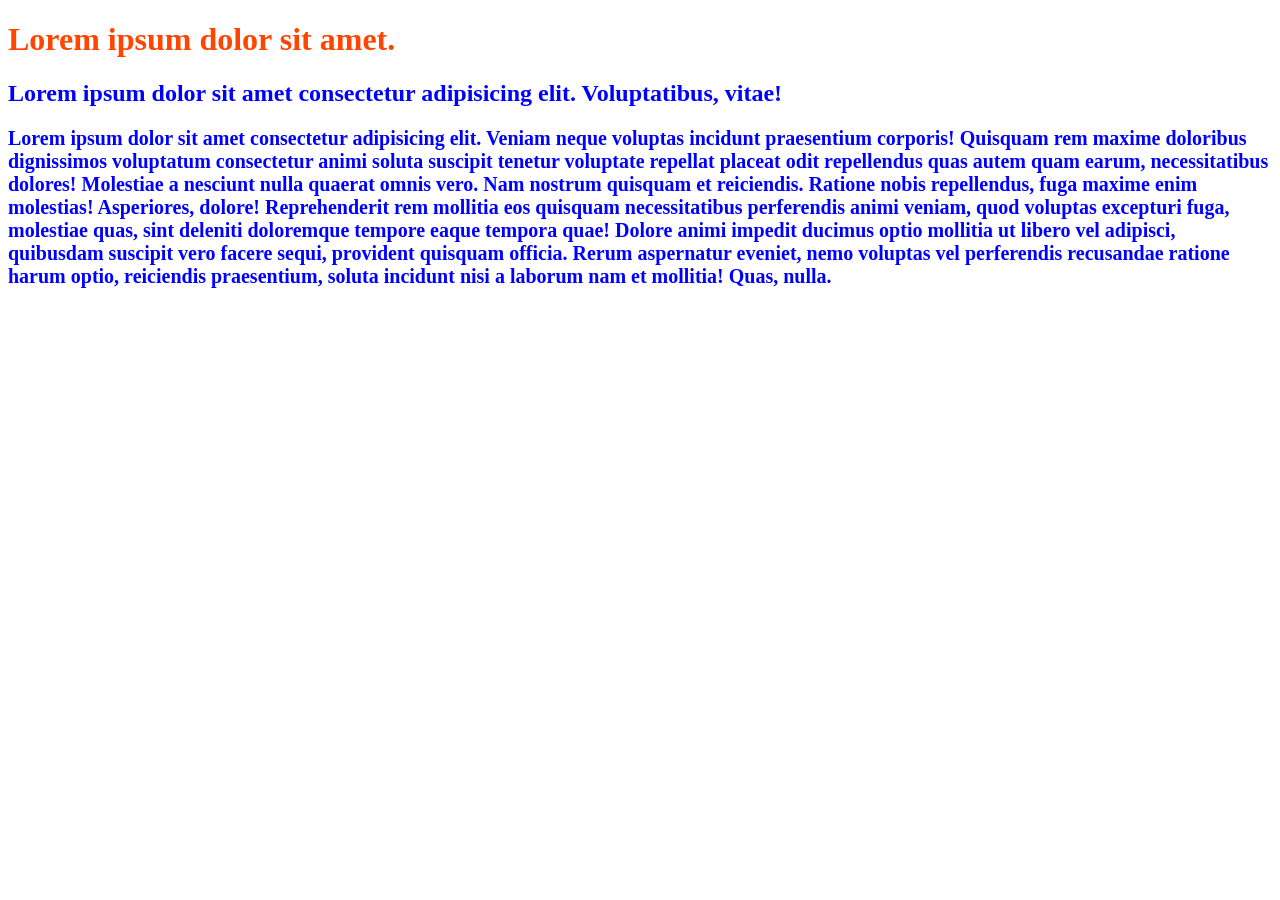
<file: 01_basics/index.html>
<!DOCTYPE html>
<html lang="en">
<head>
    <meta charset="UTF-8">
    <meta name="viewport" content="width=device-width, initial-scale=1.0">
    <title>CSS basics</title>
    <style>
       .text{
        color: blue;
       }
    </style>
   <link rel="stylesheet" href="style.css">
</head>
<body>
  <h1 style="color:orangered;"> Lorem ipsum dolor sit amet.</h1>
  <h2 class="text">Lorem ipsum dolor sit amet consectetur adipisicing elit. Voluptatibus, vitae!</h2>
   <p class="text">Lorem ipsum dolor sit amet consectetur adipisicing elit. Veniam neque voluptas incidunt praesentium corporis! Quisquam rem maxime doloribus dignissimos voluptatum consectetur animi soluta suscipit tenetur voluptate repellat placeat odit repellendus quas autem quam earum, necessitatibus dolores! Molestiae a nesciunt nulla quaerat omnis vero. Nam nostrum quisquam et reiciendis. Ratione nobis repellendus, fuga maxime enim molestias! Asperiores, dolore! Reprehenderit rem mollitia eos quisquam necessitatibus perferendis animi veniam, quod voluptas excepturi fuga, molestiae quas, sint deleniti doloremque tempore eaque tempora quae! Dolore animi impedit ducimus optio mollitia ut libero vel adipisci, quibusdam suscipit vero facere sequi, provident quisquam officia. Rerum aspernatur eveniet, nemo voluptas vel perferendis recusandae ratione harum optio, reiciendis praesentium, soluta incidunt nisi a laborum nam et mollitia! Quas, nulla.

   </p>
   </body>
   </html>
</file>
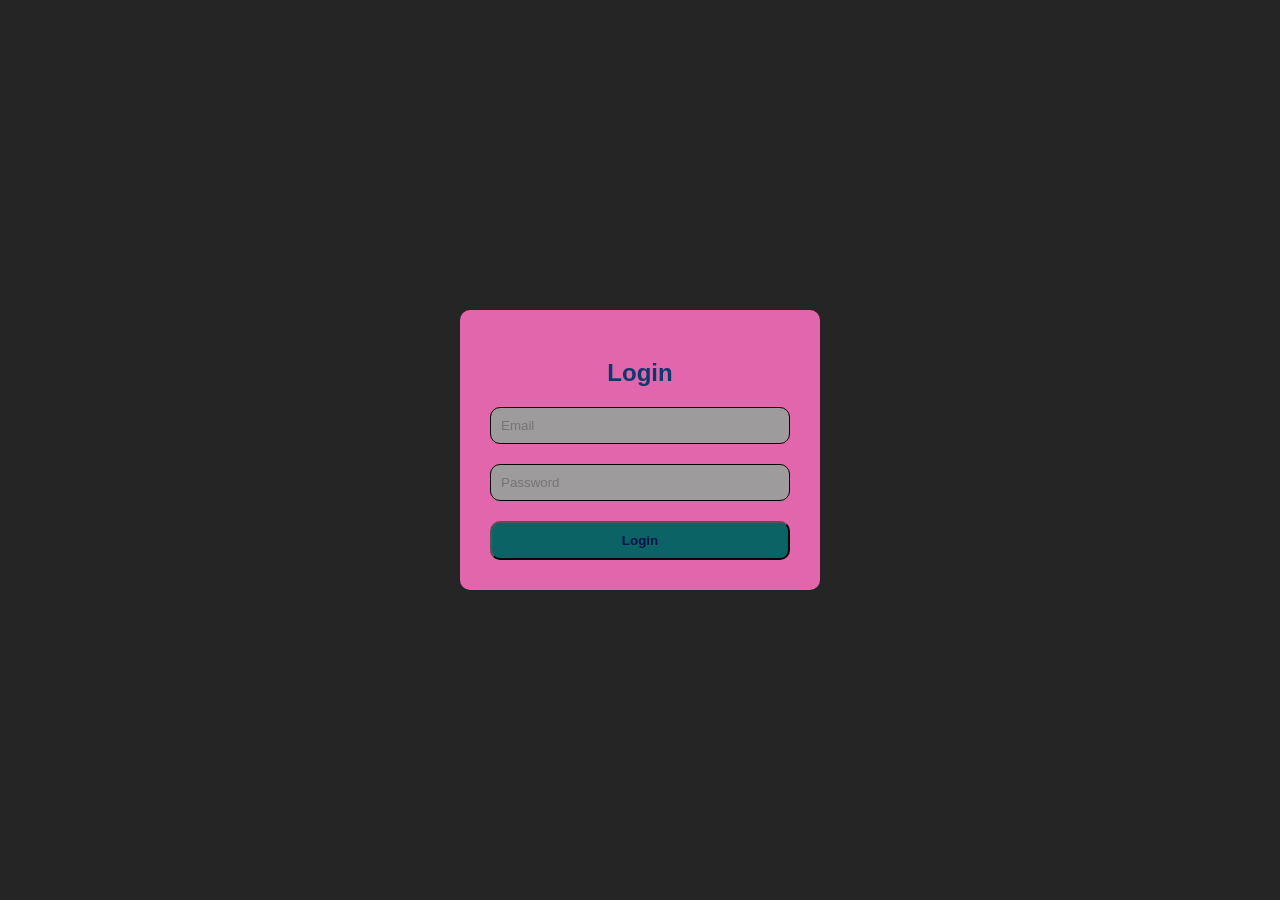
<file: 01_basics/login.html>
<!DOCTYPE html>
<html lang="en">
<head>
    <meta charset="UTF-8">
    <meta name="viewport" content="width=, initial-scale=1.0">
    <title>Login Page</title>
</head>
<style>
    body{
        font-family: 'Franklin Gothic Medium', 'Arial Narrow', Arial, sans-serif;
        background-color: #262525;
        margin: 0;
        padding: 0;
        height: 100vh;
        display: flex;
        justify-content: center;
        align-items: center;
    }
    h2{
       color:rgb(10, 58, 109);
       text-align: center;
       margin-bottom: 20px;
    }
    .card {
    background-color: #e266ab;
    border-radius: 10px;
    padding: 30px;
    width: 300px;
}
form{
    display: flex;
    flex-direction: column;
}
input{
    margin-bottom: 20px;
    padding: 10px;
    border-radius: 10px;
    border: 1px solid black;
    background-color: #9d9b9b;
}
button{
    background-color: rgb(12, 99, 102);
    color: #021048;
    padding: 10px;
    border-radius: 10px;
}
button:hover{
    background-color: #5768ab;
}
</style>

<body>
    <div class="card">
        <h2>Login</h2>
        <form>
            <input type="email" name="" id="" placeholder="Email">
            <input type="password" name="" id="" placeholder="Password">
            <button type="submit"><b>Login</b></button>
        </form>
        
    </div>
</body>
</html>
</file>
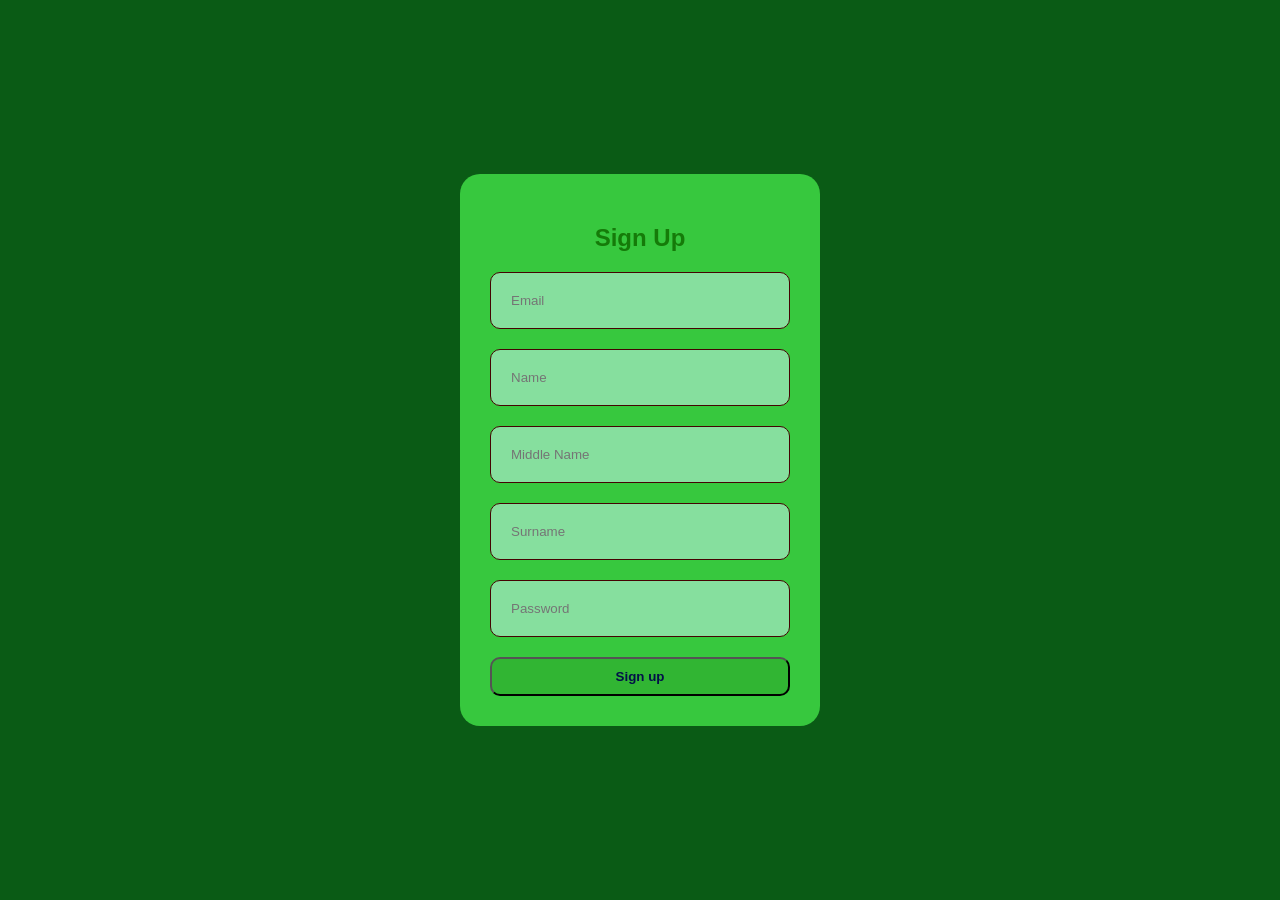
<file: 02_signup_project/signup.html>
<!DOCTYPE html>
<html lang="en">
<head>
    <meta charset="UTF-8">
    <meta name="viewport" content="width=, initial-scale=1.0">
    <title>Sign up</title>
</head>
<style>
     body{
        font-family: 'Franklin Gothic Medium', 'Arial Narrow', Arial, sans-serif;
        background-color: #0a5b15;
        margin: 0;
        padding: 0;
        height: 100vh;
        display: flex;
        justify-content: center;
        align-items: center;
    }
    h2 {
        color: rgb(21, 123, 9);
        text-align: center;
       margin-bottom: 20px;
    }
    .card {
    background-color: #37c83e;
    border-radius: 20px;
    padding: 30px;
    width: 300px;
}
form{
    display: flex;
    flex-direction: column;
}
input{
    margin-bottom: 20px;
    padding: 20px;
    border-radius: 10px;
    border: 1px solid rgb(69, 2, 2);
    background-color: #86df9e;
}
button{
    background-color: rgb(49, 181, 51);
    color: #021048;
    padding: 10px;
    border-radius: 10px;
}
button:hover{
    background-color: #0c5e14;
}

</style>
<body>
    <div class="card">
      <form>
        <h2>Sign Up</h2>
        <input type="email" name="" id="" placeholder="Email">
       <input type="name" name="" id=""  placeholder="Name">
       <input type="name" name="" id="" placeholder="Middle Name">
       <input type="name" name="" id="" placeholder="Surname">
       <input type="password" name="" id="" placeholder="Password">
       <button type="submit"><b>Sign up</b></button>
       </form>
    </div>
</body>
</html>
</file>
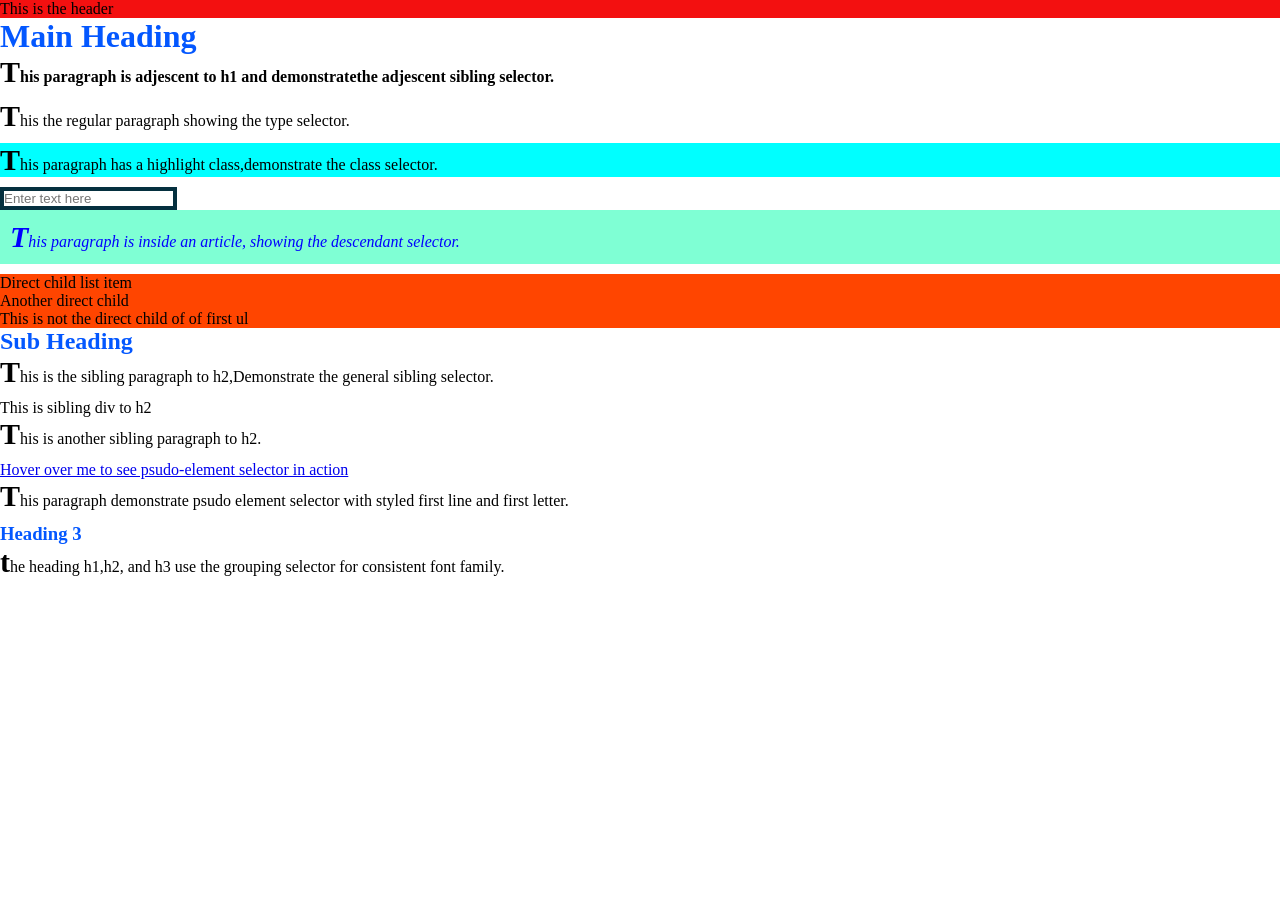
<file: 03_selectors/selectors.html>
<!DOCTYPE html>
<html lang="en">
<head>
    <meta charset="UTF-8">
    <meta name="viewport" content="width=device-width, initial-scale=1.0">
    <title>CSS Selectors</title>
    <style>
        /* 1. Universal Selector*/
        *{
            margin: 0;
            padding: 0;
            box-sizing: border-box;
        }
        /* 2. type Selector*/
        p{
            font-size: 16px;
            margin-bottom: 10px;

        }
        /* 3. class Selector*/
        .highlight{
            background-color: aqua;
        }
        /* 4. Id Selector*/
        #header{
            background-color: #f31010;
        }
        /* 5. Attribute Selector*/
        input[type="text"]{
            border: 4px solid #05303f;
        }
        /* 6. Descendent Selector*/
        article p{
            font-style: italic;
            background-color: aquamarine;
            color:blue;
            padding: 10px;
        }
        /* 7. Child Selector*/
        ul > li{
            list-style-type: square;
            background-color: orangered;
        }
        /* 8. Adjescent Sibling Selector*/
         h1 + p{
            font-weight: bold;
         }
         /* 9. Pseudo class Selector*/
         a:hover{
            background-color: rgb(39, 223, 25);
           text-decoration: none;
           color: #1a1a1a;
           padding: 5px;
           margin: 4px;
         }
         /* 10. Pseudo element Selector*/
         p::first-letter{
            font-weight: bold;
            font-size: 30px;
         }
         /* 11.Grouping Selector*/
         h1,h2,h3{
            color: rgb(3, 87, 255);
         }
         
    </style>
</head>

<body>
    <header id="header">This is the header</header>

    <h1>Main Heading</h1>
    <p>
        This paragraph is adjescent to h1 and demonstratethe adjescent sibling selector.
    </p>
    <p>This the regular paragraph showing the type selector.</p>

    <p class="highlight">
        This paragraph has a highlight class,demonstrate the class selector.
    </p>
    <input type="text" placeholder="Enter text here">

    <article>
        <p>
            This paragraph is inside an article, showing the descendant selector.
        </p>
    </article>
    <ul>
        <li>Direct child list item</li>
        <li>
            Another direct child
        <ul>
            <li>This is not the direct child of of first ul</li>
        </ul>
     </li>
    </ul>
    <h2>Sub Heading</h2>
    <p>
        This is the sibling paragraph to h2,Demonstrate the general sibling selector.
    </p>
    <div>
        This is sibling div to h2
    </div>
    <p>This is another sibling paragraph to h2.</p>
    
    <a href="#">Hover over me to see psudo-element selector in action
    </a>

    <p>This paragraph demonstrate psudo element selector with styled first line and first letter.
    </p>

    <h3>Heading 3</h3>

    <p>the heading h1,h2, and h3 use the grouping selector for consistent font family.</p>
</body>
</html>
</file>
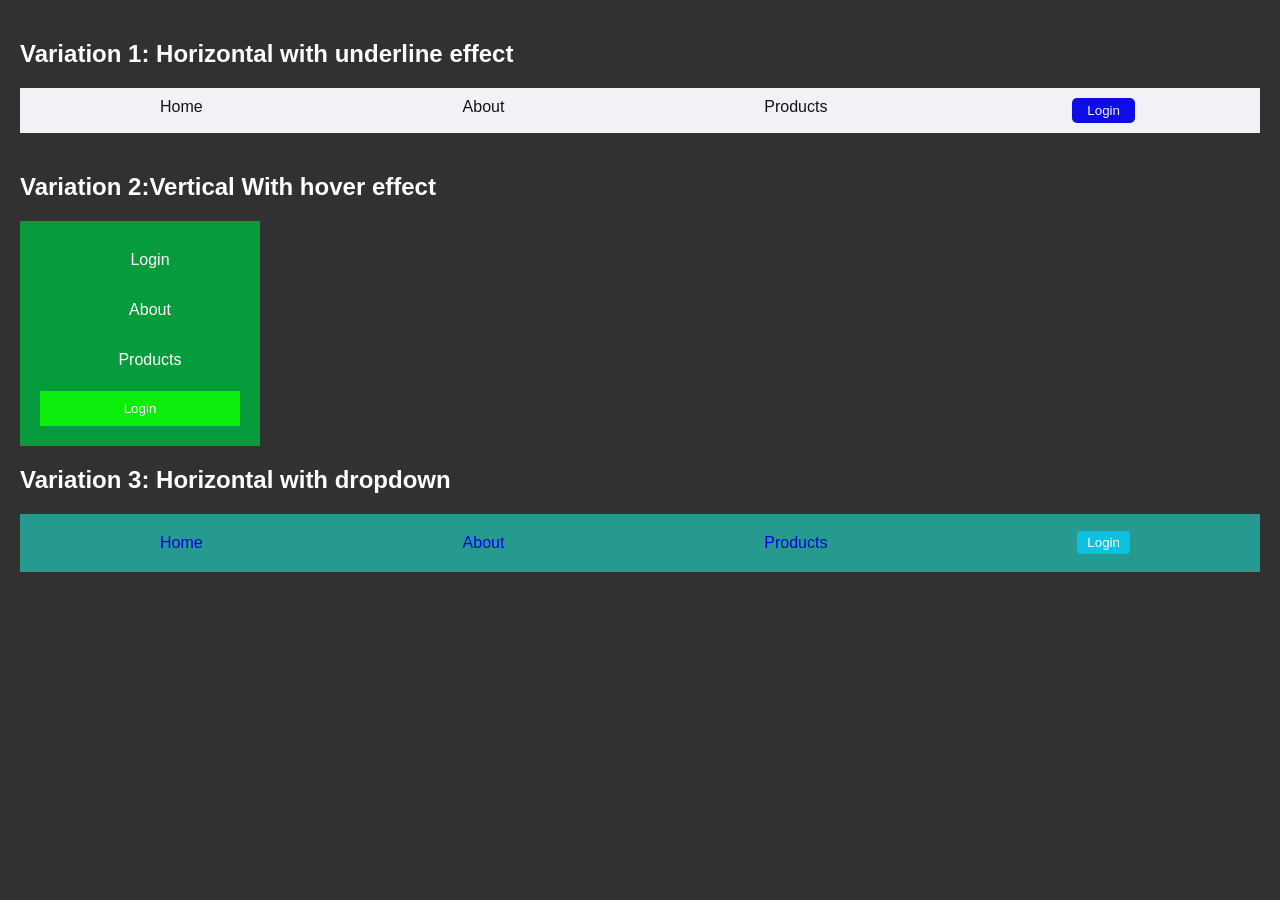
<file: 04_navbar/navbar.html>
<!DOCTYPE html>
<html lang="en">
<head>
    <meta charset="UTF-8">
    <meta name="viewport" content="width=device-width, initial-scale=1.0">
    <title>Navigation Bar Variations</title>

    <style>
    body{
        font-family: Arial, Helvetica, sans-serif;
        margin: 0px;
        padding: 20px;
        background-color: #323131;
        color: #fff;
    }

    .nav-container{
        margin-bottom: 40px;
    }
    h2{
        margin-bottom: 20px;
    }
    .nav1{
        background-color: #f0f2f5;
        padding: 10px;
    }
    .nav1 ul{
        list-style-type: none;
        margin: 0px;
        padding: 0px;
        display: flex;
        justify-content: space-around;
    }
    .nav1 li{
        display: inline;

    }
    .nav1 a{
        text-decoration: none;
        color:#131313;
        /* background-color: rgb(209, 92, 69); */
        padding: 5px 15px;
        position: relative;
    }
     .nav1 ::after{
       content: "abc";
       position :absolute;
       height: 2px;
       width: 100%;
       bottom:0;
       left:0;
       background-color: rgb(16, 16, 198);
       transform: scaleY(0);
       transition: transform 0.3s
       ease-in-out;
     }
     .nav1 a:hover::after{
        transform: scaleX(1);
     }


    .nav1 .login-btn{
        background-color: rgb(16, 12, 231);
        color: aliceblue;
        border: none;
        padding: 5px 15px;
        border-radius: 5px ;
        cursor: pointer;
    }
    .nav2{
        background-color: rgb(7, 156, 59);
        width: 200px;
        padding: 20px;
        text-align: center;
    }
    .nav2 ul{
        list-style-type: none;
        margin: 0;
        padding: 0;
    }
    .nav2 li{
        margin-bottom: 12px;
       
    }
    .nav2 a{
         text-decoration: none;
         color: #fff;
         display: block;
         padding: 10px;
         width: 100%;
    }
    .nav2 a:hover{
        background-color: rgb(3, 64, 3);
    }
    .nav2 .login-btn{
        background-color: rgb(11, 237, 11);
        color: #fff;
        border: none;
        width: 100%;
        padding: 10px;
        cursor: pointer;
    }
    .nav2 .login-btn:hover{
        background-color: blue;
        border: 1px solid white;
    }
    .nav3{
        background-color: rgb(38, 154, 142);
        padding: 10px;
    }
    .nav3 ul{
        list-style-type: none;
        padding: 0;
        margin: 0;
        display: flex ;
        justify-content: space-around;
        align-items: center;
    }
    .nav3 a{
        text-decoration: #fff;
        padding: 10px;
        display: block;
    }
    .nav3 .dropdown-content{
        display: none;
    }
   .nav3 .dropdown:hover .dropdown-content{
    display: block;
    position: absolute;
    background-color: #e1dada;
    min-width: 150px;
   }
   .nav3 .login-btn{
        background-color: rgb(10, 194, 223);
        color: #fff;
        border: none;
        width: 100%;
        padding: 4px 10px;
        border-radius: 4px;
        cursor: pointer;
   }
    </style>

</head>
<body>
    <div class="nav-container">
        <h2>Variation 1: Horizontal with underline effect</h2>
        <nav class="nav1">
            <ul>
            <li><a href="#">Home</a></li>
            <li><a href="#">About</a></li>
            <li><a href="#">Products</a></li>
            <li><button class="login-btn">Login</button></li>

            </ul>
        </nav>
    </div>

    <div class="nav-cintainer">
        <h2>Variation 2:Vertical With hover effect</h2>
        <nav class="nav2">
            <ul>
                <li><a href="#">Login</a></li>
                <li><a href="#">About</a></li>
                <li><a href="#">Products</a></li>
            </ul>
            <button class="login-btn">Login</button>
        </nav>
    </div>

    <div class="nav-container">
        <h2>Variation 3: Horizontal with dropdown</h2>
        <nav class="nav3">
            <ul>
                <li><a href="#">Home</a></li>
                <li class="dropdown">
                    <a href="#">About</a>
                    <div class="dropdown-content">
                    <a href="#">Our Story</a> 
                    <a href="#">Team </a> 
                    <a href="#">Contact </a> 
                    </div>
                </li>
                <li><a href="#">Products</a></li>
                <li><button class="login-btn">Login</button></li>
            </ul>
        </nav>
    </div>
</body>
</html>
</file>
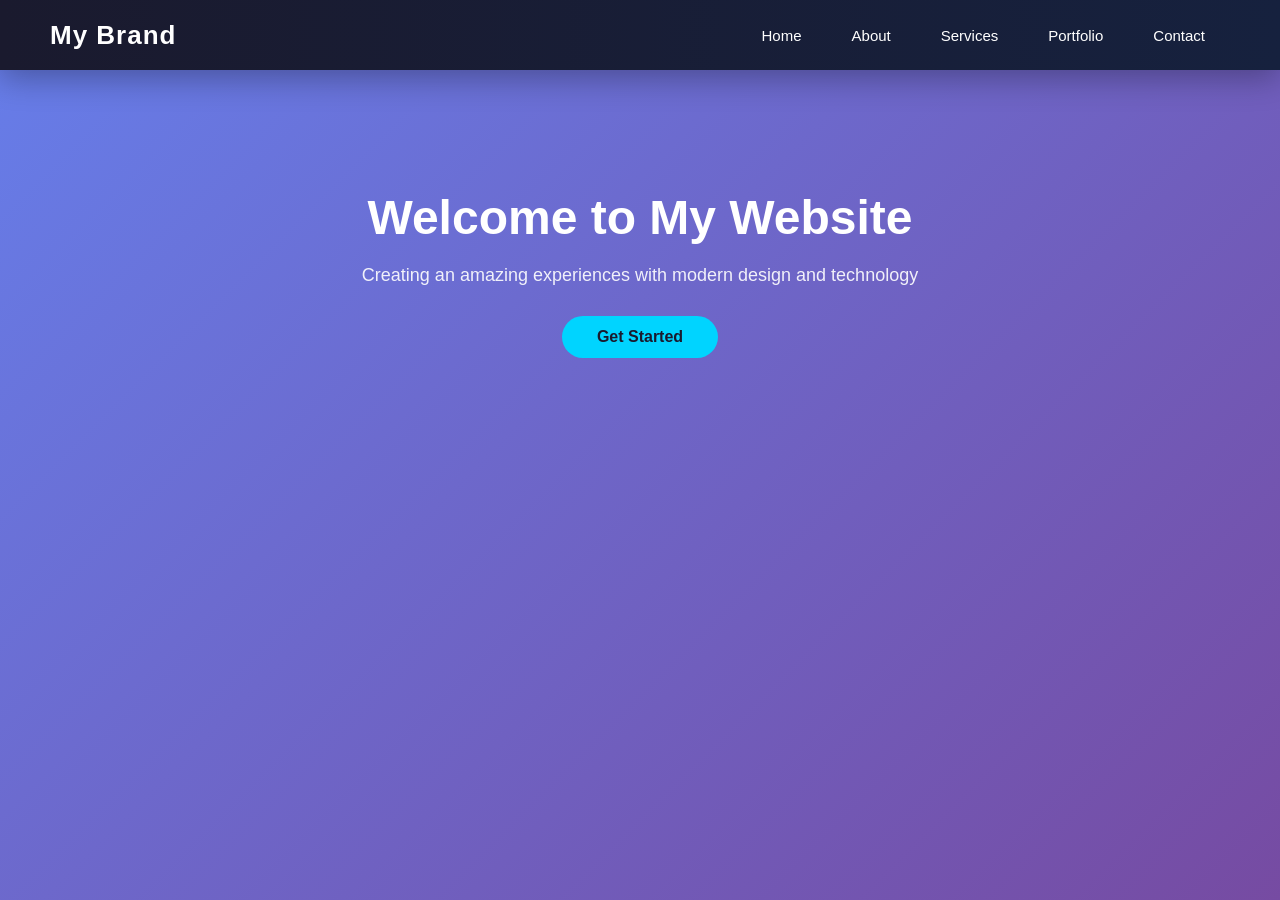
<file: 04_Nevbar/Practice_2.html>
<!DOCTYPE html>
<html lang="en">
<head>
    <meta charset="UTF-8">
    <meta name="viewport" content="width=device-width, initial-scale=1.0">
    <title>Modern Navigation Bar</title>
    <style>
        * {
            margin: 0;
            padding: 0;
            box-sizing: border-box;
        }
 
        body {
            font-family: 'Poppins', sans-serif;
            background: linear-gradient(135deg, #667eea 0%, #764ba2 100%);
            min-height: 100vh;
            padding-top: 70px;
        }
 
        /* Navigation Bar Container */
        nav {
            background: linear-gradient(90deg, #1a1a2e 0%, #16213e 100%);
            padding: 0 50px;
            position: fixed;
            top: 0;
            width: 100%;
            box-shadow: 0 8px 32px rgba(0, 0, 0, 0.3);
            z-index: 100;
        }
 
        /* Flexbox Container for Navbar */
        .navbar {
            display: flex;
            justify-content: space-between;
            align-items: center;
            height: 70px;
        }
 
        /* Logo Styling */
        .logo {
            font-size: 26px;
            font-weight: 700;
            color: #fff;
            text-decoration: none;
            letter-spacing: 1px;
            transition: all 0.3s ease;
            cursor: pointer;
        }
 
        .logo:hover {
            color: #00d4ff;
            transform: scale(1.05);
        }
 
        /* Navigation Menu - Flexbox */
        .nav-menu {
            display: flex;
            list-style: none;
            gap: 0;
            align-items: center;
        }
 
        /* Navigation Items */
        .nav-item {
            margin: 0;
        }
 
        /* Navigation Links */
        .nav-link {
            color: #fff;
            text-decoration: none;
            padding: 15px 25px;
            display: block;
            font-size: 15px;
            font-weight: 500;
            position: relative;
            transition: all 0.3s ease;
            overflow: hidden;
        }
 
        /* Hover Effect - Bottom Border Animation */
        .nav-link::after {
            content: '';
            position: absolute;
            bottom: 0;
            left: 0;
            width: 0;
            height: 3px;
            background: linear-gradient(90deg, #00d4ff, #0099ff);
            transition: width 0.3s ease;
        }
 
        .nav-link:hover {
            color: #00d4ff;
            background: rgba(0, 212, 255, 0.1);
        }
 
        .nav-link:hover::after {
            width: 100%;
        }
 
        /* Hero Section */
        .hero {
            text-align: center;
            color: white;
            padding: 120px 20px;
        }
 
        .hero h1 {
            font-size: 48px;
            margin-bottom: 20px;
            font-weight: 700;
        }
 
        .hero p {
            font-size: 18px;
            margin-bottom: 30px;
            opacity: 0.9;
        }
 
        .hero-btn {
            padding: 12px 35px;
            background: #00d4ff;
            color: #1a1a2e;
            border: none;
            border-radius: 25px;
            font-size: 16px;
            font-weight: 600;
            cursor: pointer;
            transition: all 0.3s ease;
        }
 
        .hero-btn:hover {
            background: #0099ff;
            transform: translateY(-3px);
            box-shadow: 0 10px 25px rgba(0, 212, 255, 0.4);
        }
 
        /* Responsive Design */
        @media (max-width: 768px) {
            nav {
                padding: 0 20px;
            }
 
            .navbar {
                height: 60px;
            }
 
            .logo {
                font-size: 20px;
               
            }
 
            .nav-menu {
                flex-direction: column;
                position: fixed;
                left: -100%;
                top: 60px;
                flex-direction: column;
                background: #1a1a2e;
                width: 100%;
                text-align: center;
                transition: 0.3s;
                gap: 0;
            }
 
            .nav-menu.active {
                left: 0;
            }
 
            .nav-link {
                padding: 20px;
                width: 100%;
            }
 
            .hero h1 {
                font-size: 32px;
            }
 
            .hero p {
                font-size: 16px;
            }
        }
    </style>
</head>
<body>
    <!-- Navigation Bar -->
    <nav>
        <div class="navbar">
            <!-- Logo -->
            <a href="#" class="logo">My Brand</a>
 
            <!-- Navigation Menu -->
            <ul class="nav-menu">
                <li class="nav-item"><a href="#" class="nav-link">Home</a></li>
                <li class="nav-item"><a href="#" class="nav-link">About</a></li>
                <li class="nav-item"><a href="#" class="nav-link">Services</a></li>
                <li class="nav-item"><a href="#" class="nav-link">Portfolio</a></li>
                <li class="nav-item"><a href="#" class="nav-link">Contact</a></li>
            </ul>
        </div>
    </nav>
 
    <!-- Hero Section -->
    <section class="hero">
        <h1>Welcome to My Website</h1>
        <p>Creating an amazing experiences with modern design and technology</p>
        <button class="hero-btn">Get Started</button>
    </section>
</body>
</html>
</file>
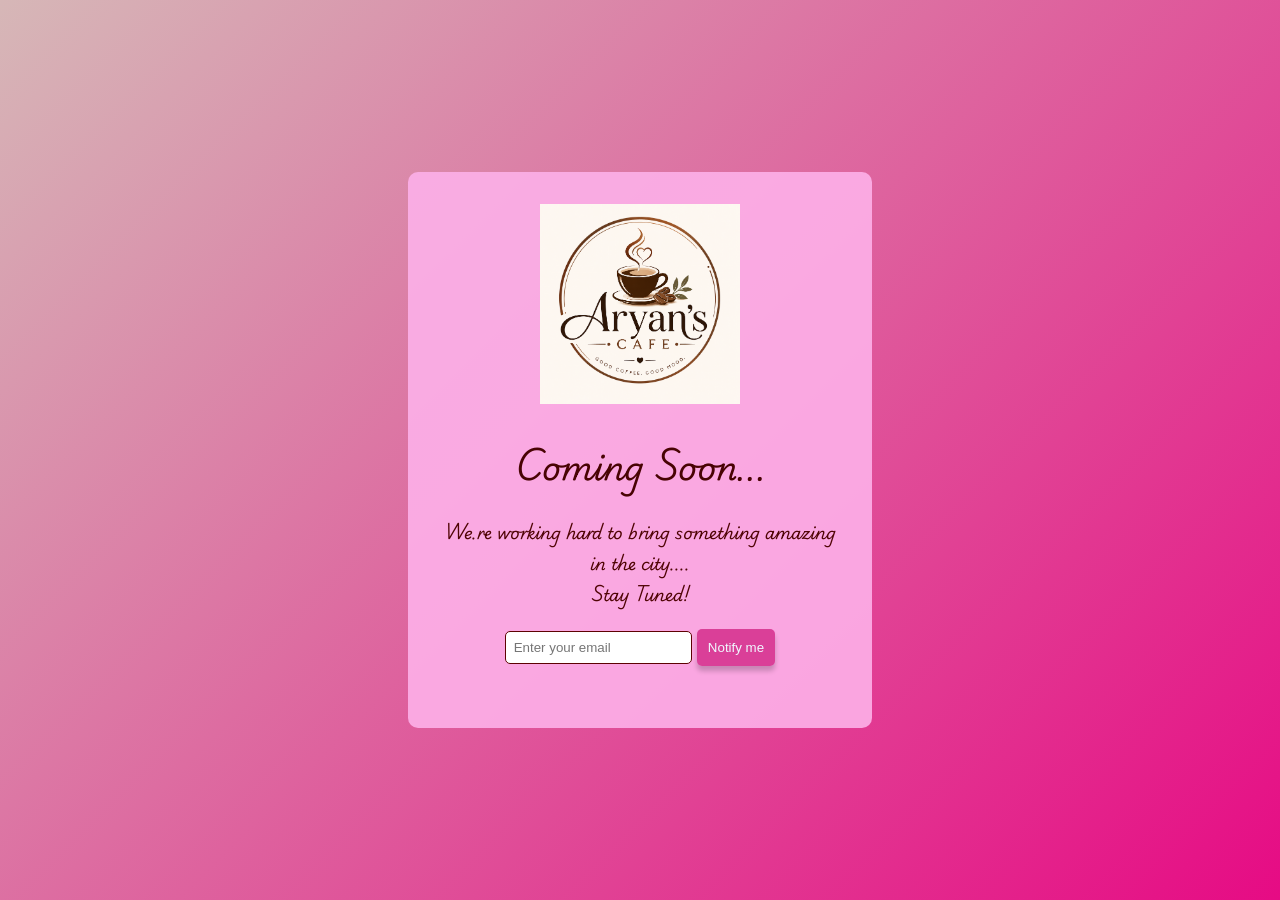
<file: 05_coming_soon/coming_soon.html>
<!DOCTYPE html>
<html lang="en">
<head>
    <meta charset="UTF-8">
    <meta name="viewport" content="width=device-width, initial-scale=1.0">
    <title>Aryan's website </title>
    <link rel="stylesheet" href="style.css">
</head>
<body>
   <div class="container">
     <div class="content">
      <img src="../images/cafe_2.png" class="logo" alt="Aryan's cafe">
      <h1>Coming Soon...</h1>
      <p>
         We.re working hard to bring something amazing in the city....<br> Stay Tuned!
      </p>
      <form id="notify-form">
         <input type="email"  placeholder="Enter your email"  
         required>
         <button type="submit">Notify me</button>
      </form>
    </div>
   </div>
</body>
</html>
</file>
<file: 01_basics/style.css>
p {
   font-weight: bold;
   margin: auto;
   padding: 0ch;
   font-size: 20px;
}
</file>
<file: 05_coming_soon/style.css>
@import url('https://fonts.googleapis.com/css2?family=Playwrite+AU+TAS:wght@100..400&display=swap');

body,html{
    margin: 0;
    padding: 0;
   font-family: "Playwrite AU TAS", cursive;
    height: 100%;
}

.container{
    background: linear-gradient(135deg, #70040449,#e60b84);
    display: flex;
    justify-content: center;
    align-items: center;
    height: 100%;
}

.content{
    text-align: center;
    background-color: rgba(253, 177, 233, 0.9);
    padding: 2rem;
    border-radius: 10px;
    border-color: #480303;
    max-width: 400px;
}

.logo{
    width: 200px;
    object-fit: contain;
}

h1{
    color: #480303;
    margin-bottom: 20px;
}

p{
    color:#4f0404;
    margin-bottom: 20px;
}

.form{
    display: flex;
    flex-direction: column;

}

input[type="email"]{
    padding: 0.5rem;
    border-radius: 5px;
    border: 1px solid #5e0202;
    margin-bottom: 2rem;
}

button{
    padding: 0.7rem;
    background-color: #c8026fa0;
    color: aliceblue;
    border:none;
    border-radius: 5px;
    cursor: pointer;
    box-shadow: 0 5px 5px rgba(0, 0, 0, 0.2 );
    transition:  background-color 0.8s;
}

button:hover {
    background-color: rgb(57, 2, 2) ;
}
</file>
